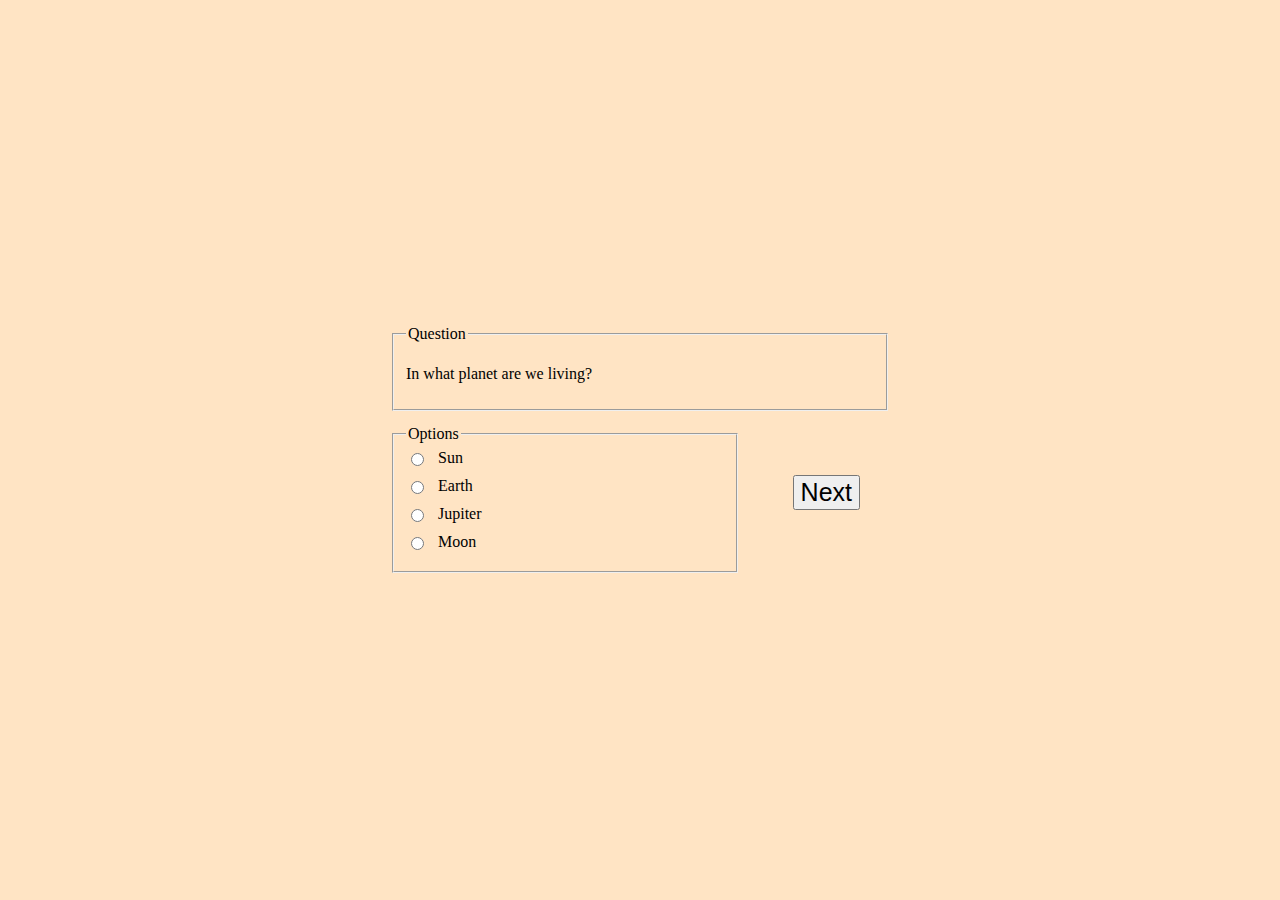
<file: Beginner Projects/4.SIMPLE QUIZ APP/index.html>
<!DOCTYPE HTML>
<html>
  <head>
    <link rel="stylesheet" href="style.css">
  </head>

  <body>
    <div id="main-div">

      <div id="question-div">
        <fieldset>
          <legend>Question</legend>
          <p id="fill-question"></p>
        </fieldset>
      </div>
      
      <div id="lower-div">
        <div id="options-div">
          <fieldset>
            <legend>Options</legend>

            <label><input class="o-s" type="radio" name="option" value="0"><span></span></label>
            <label><input class="o-s" type="radio" name="option" value="1"><span></span></label>
            <label><input class="o-s" type="radio" name="option" value="2"><span></span></label>
            <label><input class="o-s" type="radio" name="option" value="3"><span></span></label>

          </fieldset>
        </div>

        <div id="next-button-div">
          <button class="next-button">Next</button>
        </div>
      </div>

      <p id="result" style="font-size:20px; font-weight:bold;"></p>

    </div>

    <script src="script.js"></script>
  </body>
</html>
</file>
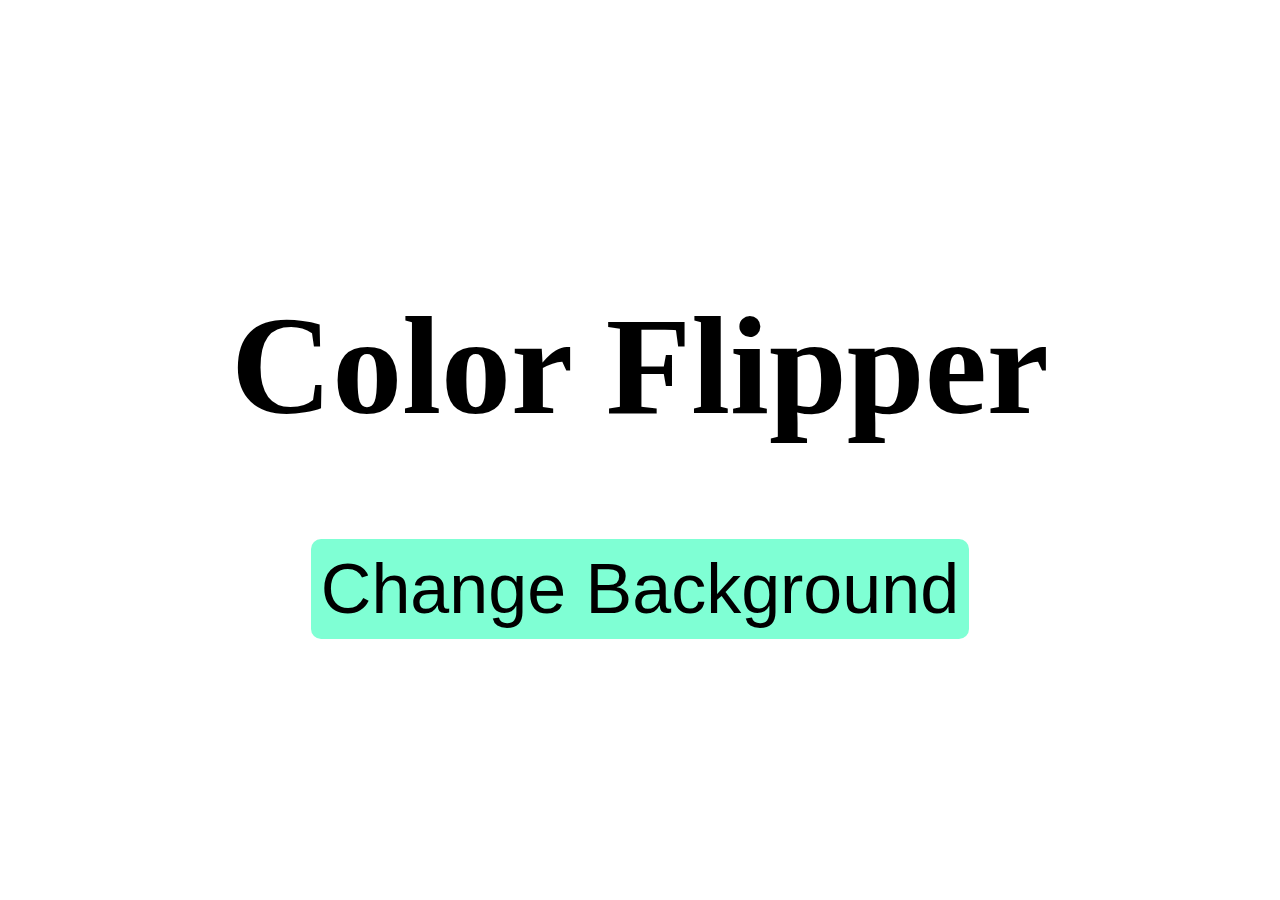
<file: Beginner Projects/5.COLOR FLIPPER/index.html>
<!DOCTYPE HTML>
<html>
	<link rel="stylesheet" href="style.css">
	<title>COLOR FLIPPER</title>
	<body>
		<div id="main-div">
			<h1 id="current-color">Color Flipper</h1>
			<button id="color-button">Change Background</button>
			<p></p>
		</div>
	</body>
	<script src="scripts.js"></script>
</html>
</file>
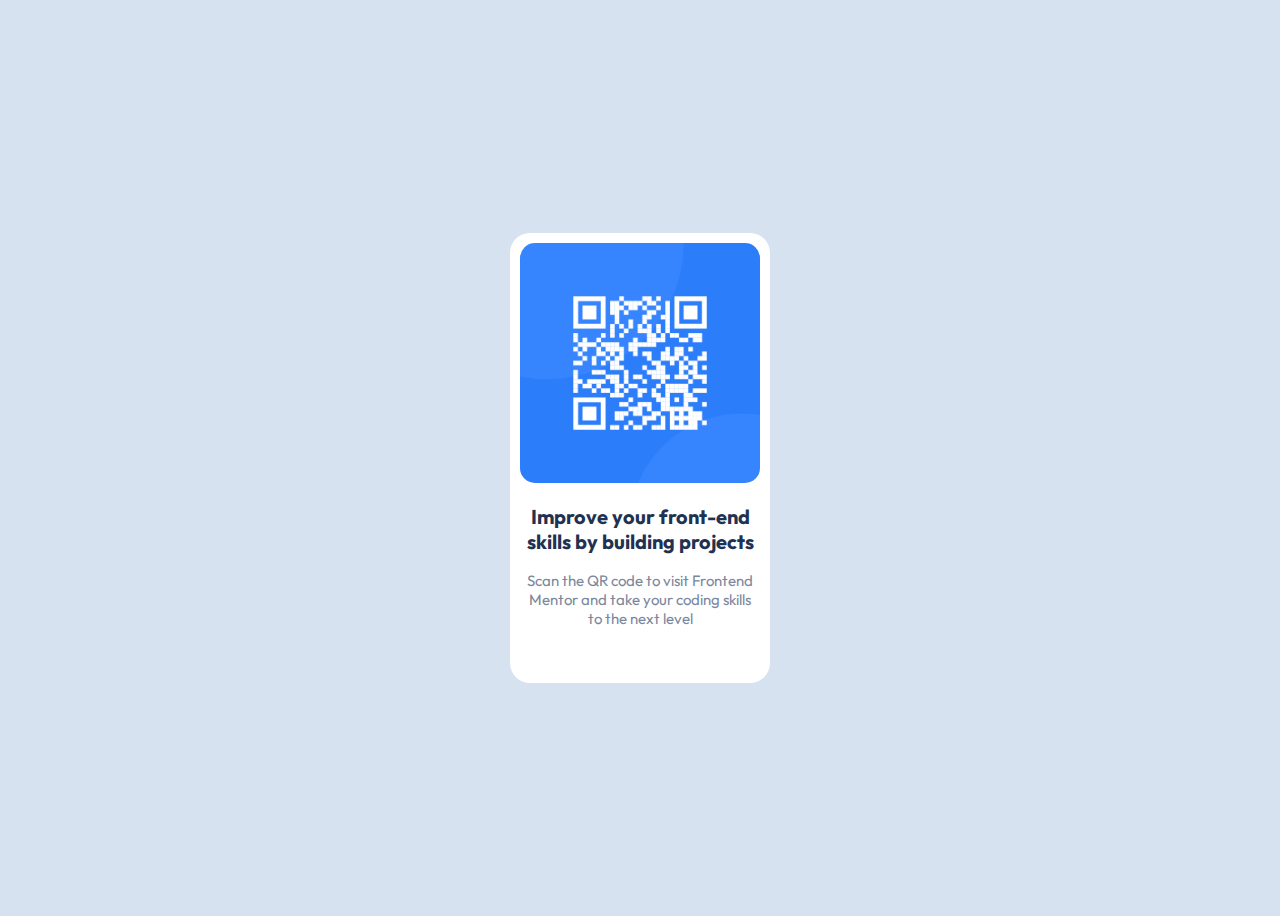
<file: Frontend Mentor Projects/1.QR-code/index.html>
<!DOCTYPE html>
<html lang="en">
<head>
  <meta charset="UTF-8">
  <meta name="viewport" content="width=device-width, initial-scale=1.0"> <!-- displays site properly based on user's device -->

  <link rel="icon" type="image/png" sizes="32x32" href="./images/favicon-32x32.png">
  
  <title>Frontend Mentor | QR code component</title>

  <!-- Feel free to remove these styles or customise in your own stylesheet 👍 -->
<style>
  @import url('https://fonts.googleapis.com/css2?family=Outfit:wght@100..900&display=swap');

body {
  font-family: "Outfit", sans-serif;
  background-color: hsl(212, 45%, 89%);
  display: flex;
  justify-content: center;
  align-items: center;
  min-height: 100vh;
}


.container {
  background-color: white;
  border-radius: 20px;
  width: 260px;
  text-align: center;
  padding-bottom: 20px;
}


.container .heading {
  font-size: 20px;
  font-weight: 700;
  padding: 0 15px;
  color: hsl(218, 44%, 22%);
}

.container .info {
  font-size: 15px;
  font-weight: 400;
  color: hsl(220, 15%, 55%);
  padding: 0 15px 20px;
}

img {
  border-radius: 15px;
  width: 240px;
  margin-top: 10px;
}

</style>

</head>
<body>
  
  <div class="container">
    <img src="./images/image-qr-code.png" alt="qr-image">
    <h2 class="heading">Improve your front-end skills by building projects</h2>
    <p class="info">
      Scan the QR code to visit Frontend Mentor and take your coding skills to the next level
    </p>
  </div>
</body>
</html>
</file>
<file: Beginner Projects/4.SIMPLE QUIZ APP/style.css>
body {
    display: flex;
    justify-content: center;
    align-items: center;
    height: 100vh;
    margin: 0;
    background-color: bisque;
}

#main-div {
    width: 500px;
    height: 250px;
}

#options-div {
    height: 135px;
    width: 350px;
}

#question-div {
    display: block;
    height: 100px;
}

#next-button-div {
    display: flex;
    align-items: center;
    width: fit-content;
    margin-right: 30px;
}

#lower-div {
    display: flex;
    justify-content: space-between;
}

.next-button {
    font-size: 25px;
}

/* FIX: Radio buttons were block-level — removed that */
.o-s {
    margin-right: 8px; 
}

/* Make radio + text stay aligned horizontally */
label {
    display: flex;
    align-items: center;
    margin-bottom: 10px;
}

label span {
    margin-left: 6px;
}
</file>
<file: Beginner Projects/5.COLOR FLIPPER/style.css>
body {
    font-size: 70px;
    display: flex;
    justify-content: center;
    align-items: center;
    height: 100vh;
    margin: 0;
}
p{
    display: block;
}

#color-button{
    color: black;
    background-color: aquamarine;
    border: none;
    border-radius: 10px;
    padding: 10px;
    cursor: pointer;
    font-size: 70px;
    margin: 0px;
}

#color-button:hover {
    background-color: darkcyan;
    color: white;
}

#main-div{
    text-align: center;
    /* border-color: black;
    border-style: solid; */
}
</file>
